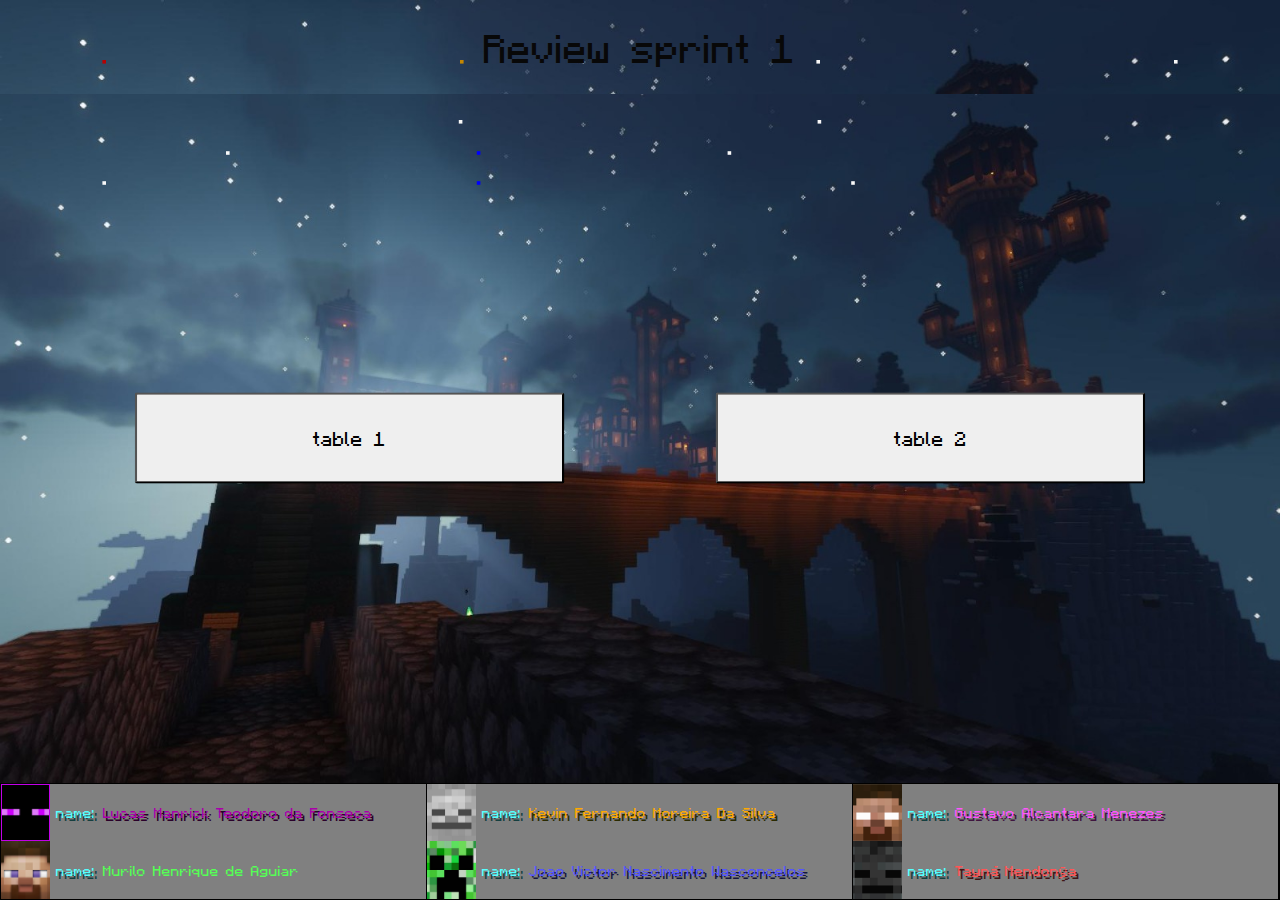
<file: index.html>
<!DOCTYPE html>
<html lang="en">
<head>
  <meta charset="UTF-8">
  <meta name="viewport" content="width=device-width, initial-scale=1.0">
  <title>Document</title>
  <link rel="stylesheet" href="./css/font-mine.css">
  <link rel="stylesheet" href="./css/home-page.css">
  <link rel="stylesheet" href="./css/media-queries.css">
</head>
<body>
  <div class="all-page">
    <header class="top-page-container">
      <div class="title-page-content"><h1 class="dark_green">Review sprint 1 </h1></div>
    </header>
    <main class="main-container">
      <div class="toggle-page-content">
        <div class="design-buttons">
          <div style="width: 100%; height: 50%; display: flex; justify-content: space-between;">
            <button style="background-color: rgb(182, 2, 2);"></button>
            <button style="background-color: rgb(197, 135, 1);"></button>
            <button></button>
            <button></button>
          </div>
          <div style="width: 100%; height:25%; display: flex; justify-content: space-evenly;">
            <button></button>
            <button></button>
          </div>
          <div style="width: 70%; height: 25%; display: flex; justify-content: space-around;">
            <button></button>
            <button style="background-color: rgb(0, 0, 255);"></button>
            <button></button>
          </div>
           <div style="width: 70%; height: 25%; display: flex; justify-content: space-between;">
            <button></button>
            <button style="background-color: rgb(0, 0, 255);"></button>
            <button></button>
          </div>
        </div>
        <div class="buttons-content">
          <button class="table-1" onclick="tabela1()"><div class="enderman-eye">table 1</div></button>
          <button class="table-2" onclick="tabela2()"><div class="enderman-eye">table 2</div></button>
        </div>
      </div>
    </main>
    <footer class="footer-container">
      <div class="profile-content" style="background-color: gray;">
        <div class="students">
          <div class="social-infos"><a href="" class="enderman-head-receive"></a> <h3 class="dark_purple shadow" ><span class="aqua shadow">name: </span> Lucas Manrick Teodoro da Fonseca</h3></div>
          <div class="social-infos"><a href="" class="steve-head-receive"></a> <h3 class="green"><span class="aqua shadow">name: </span>Murilo Henrique de Aguiar</h3></div>
        </div>
        <div class="students">
          <div class="social-infos"><a href="" class="skeleton-head-receive"></a> <h3 class="gold shadow"><span class="aqua shadow">name: </span>Kevin Fernando Moreira Da Silva</h3></div>
          <div class="social-infos"><a href="" class="creeper-head"></a> <h3 class="blue shadow"><span class="aqua shadow">name: </span>Joao Victor Nascimento Wasconcelos</h3></div>
        </div>
        <div class="students">
          <div class="social-infos"><a href="" class="herobrine-head"></a> <h3 class="light_purple shadow"><span class="aqua shadow">name: </span>Gustavo Alcantara Menezes</h3></div>
          <div class="social-infos"><a href="" class="block-mine"></a> <h3 class="red shadow"><span class="aqua shadow">name: </span>Tayná Mendonça</h3></div>
        </div>
      </div>
    </footer>
  </div>
  <script src="js/js_paginaHome.js"></script>
</body>
</html>
</file>
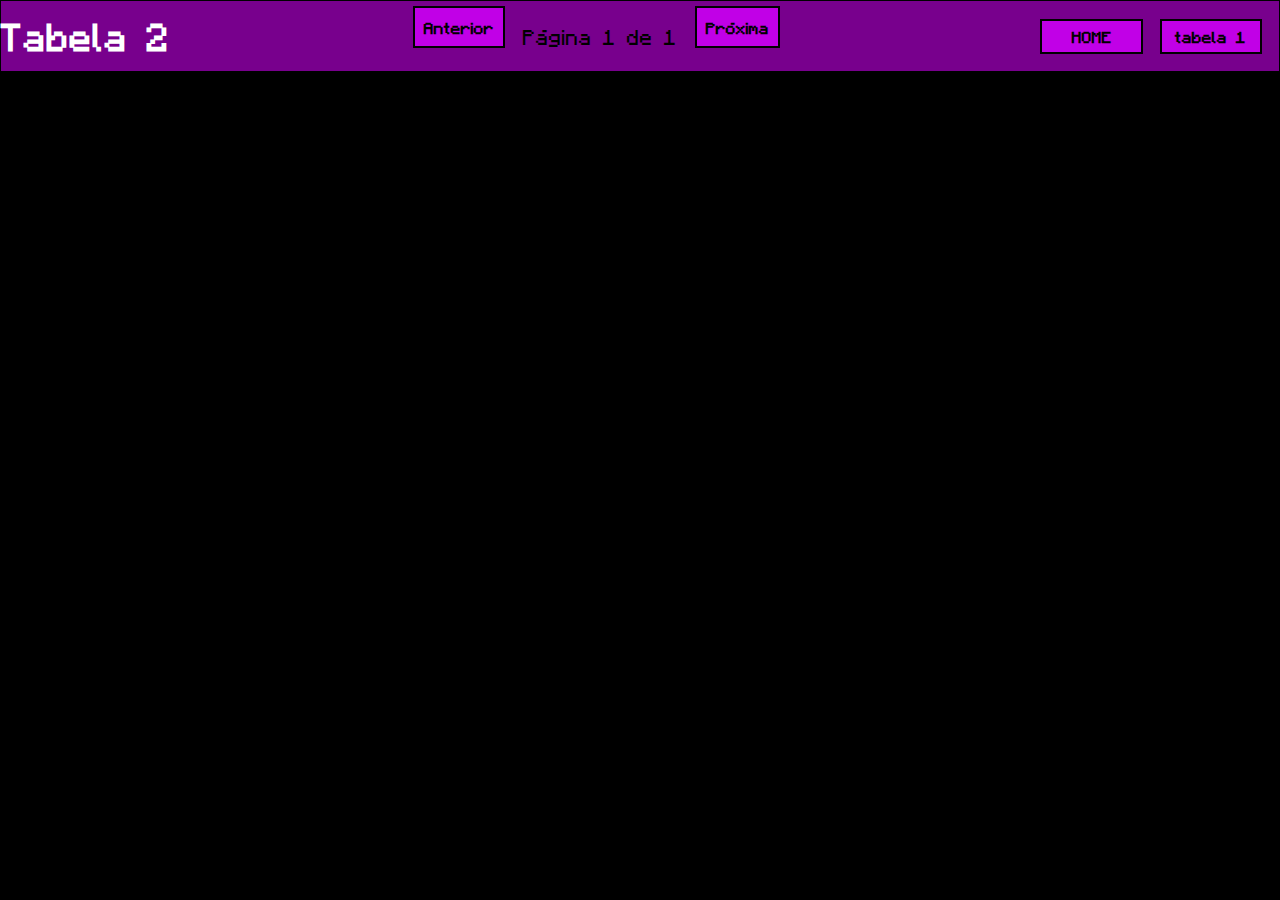
<file: html/dados-json.html>
<!DOCTYPE html>
<html lang="en">
<head>
    <meta charset="UTF-8">
    <meta name="viewport" content="width=device-width, initial-scale=1.0">
    <title>Document</title>
    <link rel="stylesheet" href="../css/dados-json.css">
    <link rel="stylesheet" href="../css/font-mine.css">
    <script src="../js/dados-json.js" defer></script>
</head>
<body>
    <div class="all-page">
    <header class="top-page-menu">
        <div class="title-insert">Tabela 2</div>
        <div id="pagination">
            <button id="prevPage" class="btn-json">Anterior</button>
            <span id="pageInfo">Página 1 de 1</span>
            <button id="nextPage" class="btn-json">Próxima</button>
        </div>
        <div class="end-menu-tools">
            <button onclick="voltar()">HOME</button>
            <button onclick="ir()">tabela 1</button>
            
        </div>
    </header>
    <main class="main-table-content">
        <table id="main-table"></table>
    </main>
    </div>
</body>
</html>
</file>
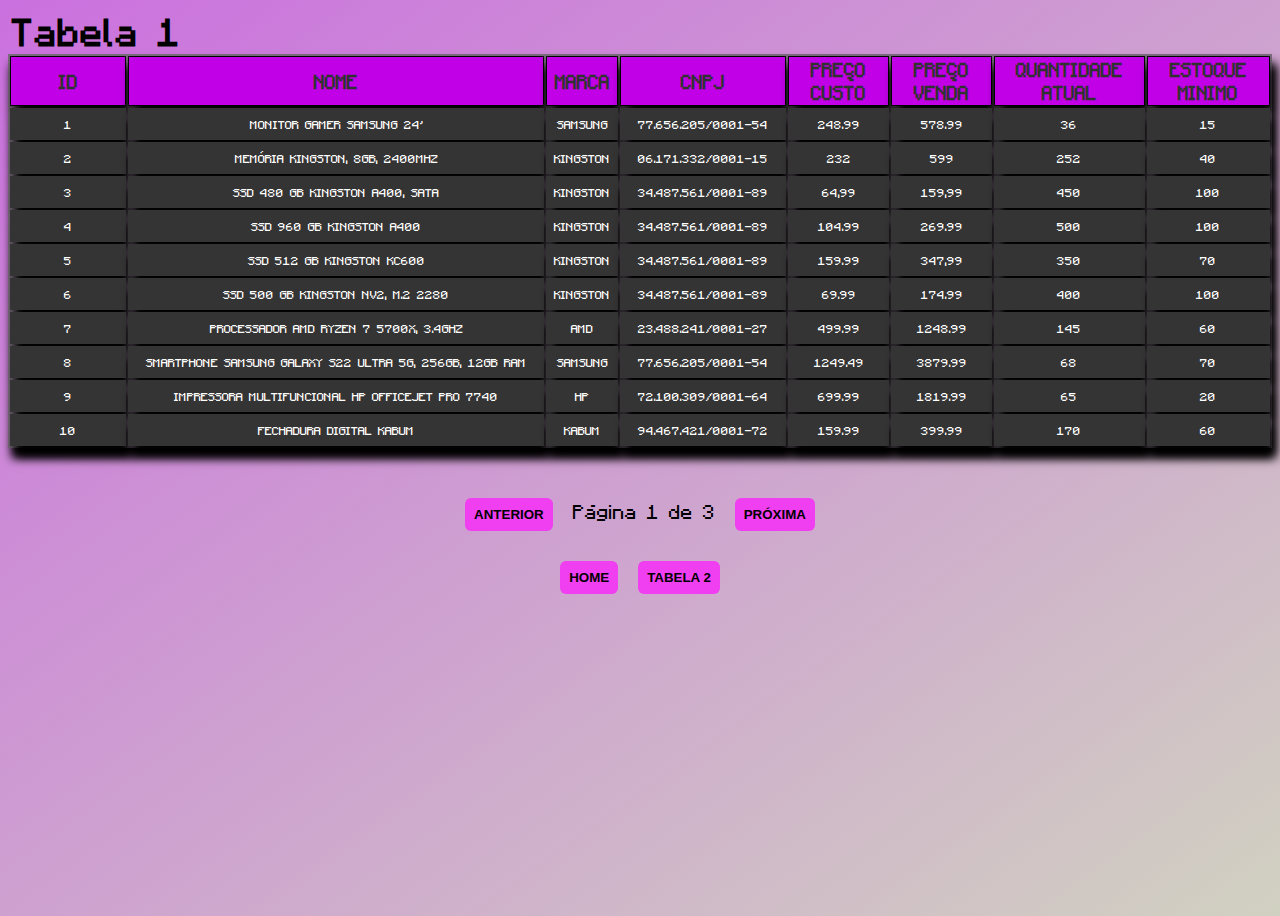
<file: html/leituraXML.html>
<!DOCTYPE html>
<html lang="en">

<head>
    <meta charset="UTF-8">
    <meta name="viewport" content="width=device-width, initial-scale=1.0">
    <link rel="stylesheet" href="../css/index.css">
    <link rel="stylesheet" href="../css/font-mine.css">
    <title>Document</title>
</head>

<body>
    <div class="container">

        <div id="titulo">Tabela 1</div>
        <table id="tabela"></table>


        <div id="pagination">
            <button id="prevPage" class="btn-home">Anterior</button>
            <span id="pageInfo">Página 1 de 1</span>
            <button id="nextPage" class="btn-home">Próxima</button>
        </div>
        <div class="btn-div">
            <button id="voltar" class="btn-home" onclick="voltar()">home</button>
            <button id="tabela2" class="btn-home" onclick="ir()">Tabela 2</button>
        </div>
    </div>


    <script src="../js/code.jquery.com_jquery-3.7.1.min.js"></script>
    <script src="../js/main.js"></script>
</body>

</html>
</file>
<file: css/font-mine.css>
@font-face {
  font-family: Minecraftia;
  src: url([data-uri]);
}


h1,
h2,
h3,
h4,
h5,
h6{
  font-weight: 100;
}

.black {
  color: #000000;
}

.black.shadow {
  text-shadow: 3px 3px #000000;
}

.dark_blue {
  color: #0000AA;
}

.dark_blue.shadow {
  text-shadow: 3px 3px #00002A;
}

.dark_green {
  color: #00AA00;
}

.dark_green.shadow {
  text-shadow: 3px 3px #002A00;
}

.dark_aqua {
  color: #00AAAA;
}

.dark_aqua.shadow {
  text-shadow: 3px 3px #002A2A;
}

.dark_red {
  color: #AA0000;
}

.dark_red.shadow {
  text-shadow: 3px 3px #2A0000;
}

.dark_purple {
  color: #AA00AA;
}

.dark_purple.shadow {
  text-shadow: 3px 3px #2A002A;
}

.gold {
  color: #FFAA00;
}

.gold.shadow {
  text-shadow: 3px 3px #2A2A00;
}

.gray {
  color: #AAAAAA;
}

.gray.shadow {
  text-shadow: 3px 3px #2A2A2A;
}

.dark_gray {
  color: #555555;
}

.dark_gray.shadow {
  text-shadow: 3px 3px #151515;
}

.blue {
  color: #5555FF;
}

.blue.shadow {
  text-shadow: 3px 3px #15153F;
}

.green {
  color: #55FF55;
}

.green.shadow {
  text-shadow: 3px 3px #153F15;
}

.aqua {
  color: #55FFFF;
}

.aqua.shadow {
  text-shadow: 3px 3px #153F3F;
}

.red {
  color: #FF5555;
}

.red.shadow {
  text-shadow: 3px 3px #3F1515;
}

.light_purple {
  color: #FF55FF;
}

.light_purple.shadow {
  text-shadow: 3px 3px #3F153F;
}

.yellow {
  color: #FFFF55;
}

.yellow.shadow {
  text-shadow: 3px 3px #3F3F15;
}

.white {
  color: #FFFFFF;
}

.white.shadow {
  text-shadow: 3px 3px #3F3F3F;
}

.bold {
  font-weight: bold;
}

.strikethrough {
  text-decoration: line-through;
}

.underline {
  text-decoration: underline;
}

.italic {
  font-style: italic;
}
</file>
<file: css/home-page.css>
*{margin: 0;
    padding: 0;
    box-sizing: border-box;
    font-family: Minecraftia;}

    .all-page {
      width: 100%;
      height: 100vh;
      display: flex;  
      flex-direction: column;
      align-items: center;
    }

    .top-page-container {
      display: flex;
      width: 100%;
      height: 12%;
      align-items: center;
      justify-content: center;
      background:url(../images/background-second.jpg) ;
      background-repeat: no-repeat;
      background-size: cover;
      background-position: top;
      
    }

    .title-page-content {
      display: flex;
      justify-content: center;
      align-items: center;
      width: 30%;
      height: 100%;

    }

    .title-page-content h1 {
      color: rgb(8, 8, 8);
      animation: bg 11s infinite;
     
    }

    @keyframes bg {
      0%   {color: rgb(255, 0, 0); }
      25%  {color: rgb(255, 255, 0);}
      50%  {color: rgb(0, 0, 255);}
      100% {color: rgb(0, 170, 0);}
    }

    .main-container {
      display: flex;
      flex-direction: column;
      align-items: center;
      justify-content: center;
      width: 100%;
      height:88%;
      min-height: 400px;
      background: url(../images/background-second.jpg);
      background-repeat: no-repeat;
      background-size: cover;
      background-position: bottom;
    }

    .toggle-page-content {
      width: 70%;
      height: 70%;
      display: flex;
      flex-direction: column;
      transition: 1s;
      transform: scale(1.2);
      position: absolute;
      gap: 20%;
    }

    .main-container:hover .toggle-page-content {
      background: black;
      border: 2px solid #c100e7; 
      box-shadow:0px 10px 20px 10px #c100e7;
      animation: bs 700ms infinite;
      transform: scale(1.0);
      justify-content: center;
      width: 50%;
      height: 95%;
      position: unset;
      transition: 2000ms;
    }
    
    @keyframes bs{
    0% {box-shadow:0px 10px 20px 0px #c100e7}
    20% {box-shadow: 10px 0px 20px 0px #c100e7;}
    40% {box-shadow: 0px -10px 20px 0px #c100e7}
    60% {box-shadow: -10px 0px 20px 0px #9e00e7;}
    100% {box-shadow: 0px 10px 20px 0px #b100e7;} 
  }

  .toggle-page-content .design-buttons {
      display: flex;
      flex-direction: column;
      width: 100%;
      height: 20%;
    }

    .toggle-page-content .design-buttons button {
      width: 3px;
      height: 3px;
      border: none;
      transition: 1000ms;
      animation: spin 2s infinite;
      background-color: rgb(248, 248, 248);
    }

    @keyframes spin {
  0% {
    transform: rotate3d(0deg); 
    transform: scale(1);
  }
  50% {
    transform: scale(1.2);
    transform: rotate3d(1, 2, -1, 192deg);
  }
  100% {
    transform: scale(2.0);
    transform: rotate3d(0);
  }
}

    .main-container:hover  .design-buttons, .main-container:hover  .design-buttons button {
      display: none;
      transition: 10s;
    }


    .toggle-page-content .buttons-content {
      display: flex;
      width: 100%;
      height: 20%;
      justify-content:center;
      align-items: center;
      gap: 14%;
      transition: 2000ms;
    }

    .main-container:hover  .buttons-content {
      justify-content: space-between;
    }


    .toggle-page-content .buttons-content button {
      display: flex;
      justify-content: center;
      align-items: center;
      width: 40%;
      height: 60%;
      border-radius: 2px;
      transition: 2000ms;
}


    .main-container:hover  .buttons-content button{
      width: 60%;
      height: 100%;
      background-color: #ce00ab ;
      border: 1px solid #520163;
      transition: 100ms;
      animation: eye 4s infinite;
    }

    .toggle-page-content .buttons-content button:hover {
      box-shadow: 0px 0px 10px 10px purple;
      cursor: pointer;
    }
    
    @keyframes eye {
    0% {height: 0%;}
    20% {height: 50%;}
    30% {height: 5%;}
    40% {height: 70%;}
    90% {height: 70%;}
    100% {height: 0%;}
  }


  .toggle-page-content .enderman-eye {
      display: flex;
      justify-content: center;
      align-items: center;
      height: 100%;
   }

   .main-container:hover .enderman-eye {
    background-color:#9b0181 ;
    width: 35%;
    color: white;
   }

   .toggle-page-content .enderman-eye:hover {
    background-color:#3f0e5d ;
   }

    .footer-container {
      display: flex;
      width: 100%;
      height: 15%;
      z-index: 1;
      overflow-x: hidden;
    }

    .profile-content {
      width: 100%;
      height: 100%;
      display: flex;
      justify-content: center;
      border: 1px solid;
    }

    ::-webkit-scrollbar-track {
    background-color: #c100e7;
    }
    ::-webkit-scrollbar {
        width: 0px;
        height: 6px;
        background: #F4F4F4;
    }
    ::-webkit-scrollbar-thumb {
        background: #000000;
    }

    .students {
      border-right: 1px solid;
      width: 100%;
      height: 100%;
    }

    .social-infos {
      display: flex;
      height: 50%;
      overflow-x: auto;
    }

    .social-infos a{
      width: 10%;
      width: 50px;
    }

    .enderman-head-receive {
      border: 1px solid #c100e7;
      background: url(../images/7e737a08-3eb3-4843-9a96-e60d22497fa0.jfif);
    }

    .steve-head-receive {
      background: url(../images/df1f949a-2100-4fa0-bd91-374527b489c7.jfif);
    }
    .skeleton-head-receive {
        background: url(../images/skeleton-head.jpg);
    }
    .herobrine-head {
        background: url(../images/herobrine-head.png);
    }
    .block-mine {
        background: url(../images/block-mine.jpeg);
    }

    .creeper-head {
        background: url(../images/creeper-head.jpg);
    }

     .enderman-head-receive,.steve-head-receive,.skeleton-head-receive,.herobrine-head,.block-mine,.creeper-head   {
      height: 100%;
      width: 100%;
      background-position: center;
      background-repeat: no-repeat;
      background-size: cover;
    } 


    .social-infos h3 {
      padding-left: 6px;
      width: 90%;
      display: flex;
      align-items: center;
      gap: 2%;
      overflow-x: auto;
    }
</file>
<file: css/media-queries.css>
@media (max-width:1440px) {
    .footer-container {
        font-size: 10px;
    }
}

@media (max-width:1200px) {
    .footer-container {
        font-size: 7px;
    }
}

@media (max-width:900px) {
    .footer-container {
        font-size: 7px;
    }

    .footer-container .students .social-infos h3 {
        width: 100%;
    }

    .social-infos a{
        width: 10%;
        max-width: 50px;
      }
}

@media (max-width:768px) {
    .main-container:hover .toggle-page-content {
        width: 80%;
    }

    .footer-container {
        font-size: 5px;
    }
}


@media (max-width:550px) {
    .main-container:hover .toggle-page-content {
        width: 100%;
    }

    .footer-container {
        font-size: 4px;
    }

    .social-infos a{
        max-width: 30px;
        height: 50%;
        align-self: center;
      }
}
</file>
<file: css/dados-json.css>
*{
    margin: 0;
    padding: 0;
    box-sizing: border-box;
}

.all-page {
    width: 100%;
    min-height: 100vh;
    border: 1px solid;
    font-family: Minecraftia;
    background-color: black;
}

.top-page-menu {
    display: flex;
    width: 100%;
    height: 70px;
    justify-content: space-between;
    align-items: center;
    background-color: rgb(120, 0, 141);
    /* border: 1px solid; */
}

.top-page-menu .title-insert {
    font-size: 30px;
    font-weight: 900;
    color:rgb(255, 255, 255)  ;
}

.top-page-menu .end-menu-tools{
    height: 100%;
    width: 20%;
    display: flex;
    justify-content: space-evenly;
    align-items: center;
}

.top-page-menu .end-menu-tools button {
    width: 40%;
    height: 50%;
    font-weight: 900;
    font-family: Minecraftia;
    background-color: #c100e7;
    border:2px solid black;
    animation: eye 7s infinite;
}

.top-page-menu .end-menu-tools button:hover {
    color: white;
    cursor: pointer;
    box-shadow: 0px 0px 10px #c100e7;
}


@keyframes eye {
    0% {height: 0%;}
    20% {height: 70%; display:flex; justify-content: center;
    align-items: center;}
    30% {height: 70%;}
    40% {height: 70%;}
    90% {height: 70%;}
    98% {height: 70%;}
    100% {height: 0%;}
  }

.main-table-content {
    width: 100%;
    margin-top: 2%;
    display: flex;
    justify-content: center;
    align-items: center;
}


table {
    width: 100%;
    border-radius: 5px;
    border-collapse: collapse;
    animation: bs 700ms infinite;
}

@keyframes bs{
    0% {box-shadow:0px 10px 20px 0px #c100e7}
    20% {box-shadow: 10px 0px 20px 0px #c100e7;}
    40% {box-shadow: 0px -10px 20px 0px #c100e7}
    60% {box-shadow: -10px 0px 20px 0px #9e00e7;}
    100% {box-shadow: 0px 10px 20px 0px #b100e7;} 
  }

th {
    font-weight: 900;
    font-size: 15px;
    color: rgb(25, 25, 25);
    background-color: rgb(224, 1, 224) ;
    text-transform: uppercase;
    width: 1%;
}

td {
    font-size: small;
    font-weight: 900;
    background-color: rgb(52, 52, 52);
    color: white;
}

td:hover {
    cursor: pointer;
    transform: scale(1.2);
    background-color: black;
    border-radius: 10px;
}

tr,td,th {
    text-align: center;
    overflow: hidden;
}

.btn-json{
    width: 40%;
    height: 50%;
    font-weight: 900;
    font-family: Minecraftia;
    background-color: #c100e7;
    border:2px solid black;
    animation: eye 7s infinite;
    cursor: pointer;
    padding: 9px;
}

#pagination{
    display: flex;
    flex-direction: row;
}
#pageInfo{
    font-size: 17px;
    text-align: center;
    justify-content: center;
    display: flex;
    flex-wrap: nowrap;
    width: 100%;
    margin: 8px;
    padding: 10px;
    
}
</file>
<file: css/index.css>
body{
    display: flex;
    flex-direction: column;
    justify-content: center;
    align-items: center;
    min-height: 100vh;
    background-image: linear-gradient(to bottom right, rgb(203, 112, 223), rgb(209, 209, 193));
    font-family: Minecraftia;
}

#tabela{
    border: solid 1 px black;
}

table,
td,
th {
    background-color: rgb(122, 107, 124);
    color: rgb(255, 255, 255);
    text-transform: uppercase;
    box-shadow: 4px 10px 10px black;
    width: auto;
    text-align: center;
}

td{
    color: white;
    background-color: rgb(52, 52, 52);
    padding: 8px;
    font-size: 10px;
}
    

th{
    border: solid 1px black;
    color: black;
    font-size: 15px;
    justify-content: center;
    background-color: #c100e7;
    /* padding: 8px; */
    color:rgb(47, 50, 47);
}
#pagination{
    padding-top: 40px;
    padding-bottom: 10px;
    font-family: Minecraftia;
}
.container{
    flex-grow: 1;
    display: flex;
    align-items: center;
    flex-direction: column;


}

#tabela td:first-child {
    width: 100px;
    justify-content: center;
}


#tabela td:nth-child(4) {
    width: 150px;
  
}


#tabela td:nth-child(2) {
    width: 400px;
}


button{
    border-radius: 6px;
    border: none;
    background-color: rgb(240, 63, 240);
    font-weight: bold;
    text-transform: uppercase ;
    padding: 9px;
    cursor: pointer;
}

.btn-div{
    display: flex;
}

.btn-home{

    margin: 10px;
}


#titulo{
    font-size: 30px;
    font-weight: 900;
    color:rgb(0, 0, 0);
    position: relative;
    left: -43%;

}

td:hover {
    cursor: pointer;
    transform: scale(1.2);
    background-color: black;
    border-radius: 10px;
}

.btn-home:hover {
    color: white;
    cursor: pointer;
    box-shadow: 0px 0px 10px #c100e7;
}
</file>
